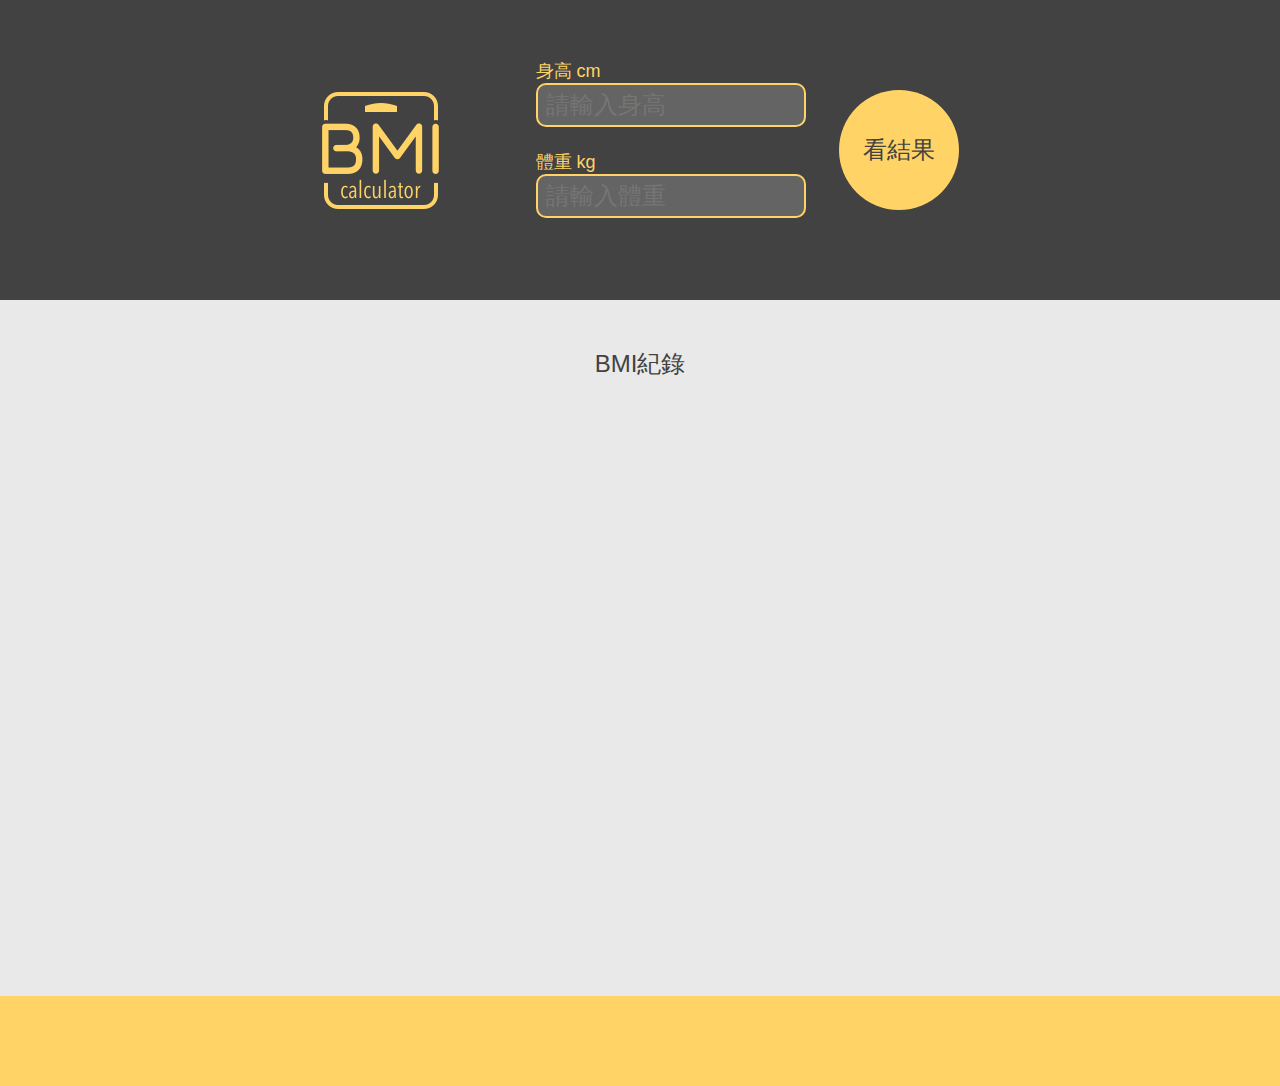
<file: bmi-calculator/index.html>
<!DOCTYPE html>
<html lang="en">
<head>
    <meta charset="UTF-8">
    <meta name="viewport" content="width=device-width, initial-scale=1.0">
    <link rel="stylesheet" href="style.css">
    <title>BMI Calculator</title>
</head>
<body>
    <div class="top-section">
        <img src="img/BMICLogo.png" alt="logo">
        <div class="content">
            <div class="input-area">
                <div class="input-item">
                    <label for="身高">身高 cm</label>
                    <input class="inputHeight" type="number" placeholder="請輸入身高">
                </div>
                <div class="input-item">
                    <label for="體重">體重 kg</label>
                    <input class="inputWeight" type="number" placeholder="請輸入體重">
                </div>
            </div>
            <input  class="check-result" type="button" value="看結果">

            <!-- BMI result -->
            <div class="show-result">
                <div class="result-circle">
                    <div class="bmi-number"></div>
                    <div class="unit">BMI</div>
                    <img class="reset-btn" src="img/icons_loop.png" alt="reset">
                </div>
                <div class="result-level"></div>   
            </div>
            
        </div>
    </div>
    <div class="result-history">
        <div class="list-title">BMI紀錄</div>
        <div class="list-section">

            <!-- BMI紀錄 -->
            <!-- <div class="history-item">
                <div class="list-content-m">理想</div>
                <div class="content-group">
                    <div class="list-content-s">BMI</div>
                    <div class="list-content-m">20.9</div>
                </div>
                <div class="content-group">
                    <div class="list-content-s">weight</div>
                    <div class="list-content-m">70kg</div>
                </div>
                <div class="content-group">
                    <div class="list-content-s">height</div>
                    <div class="list-content-m">180cm</div>
                </div>
                <div class="content-group">
                    <div class="list-content-s">06-19-2017</div>
                </div>
            </div> -->
        </div>
    </div>

    <div class="footer"></div>
</body>
<script src="all.js"></script>
</html>
</file>
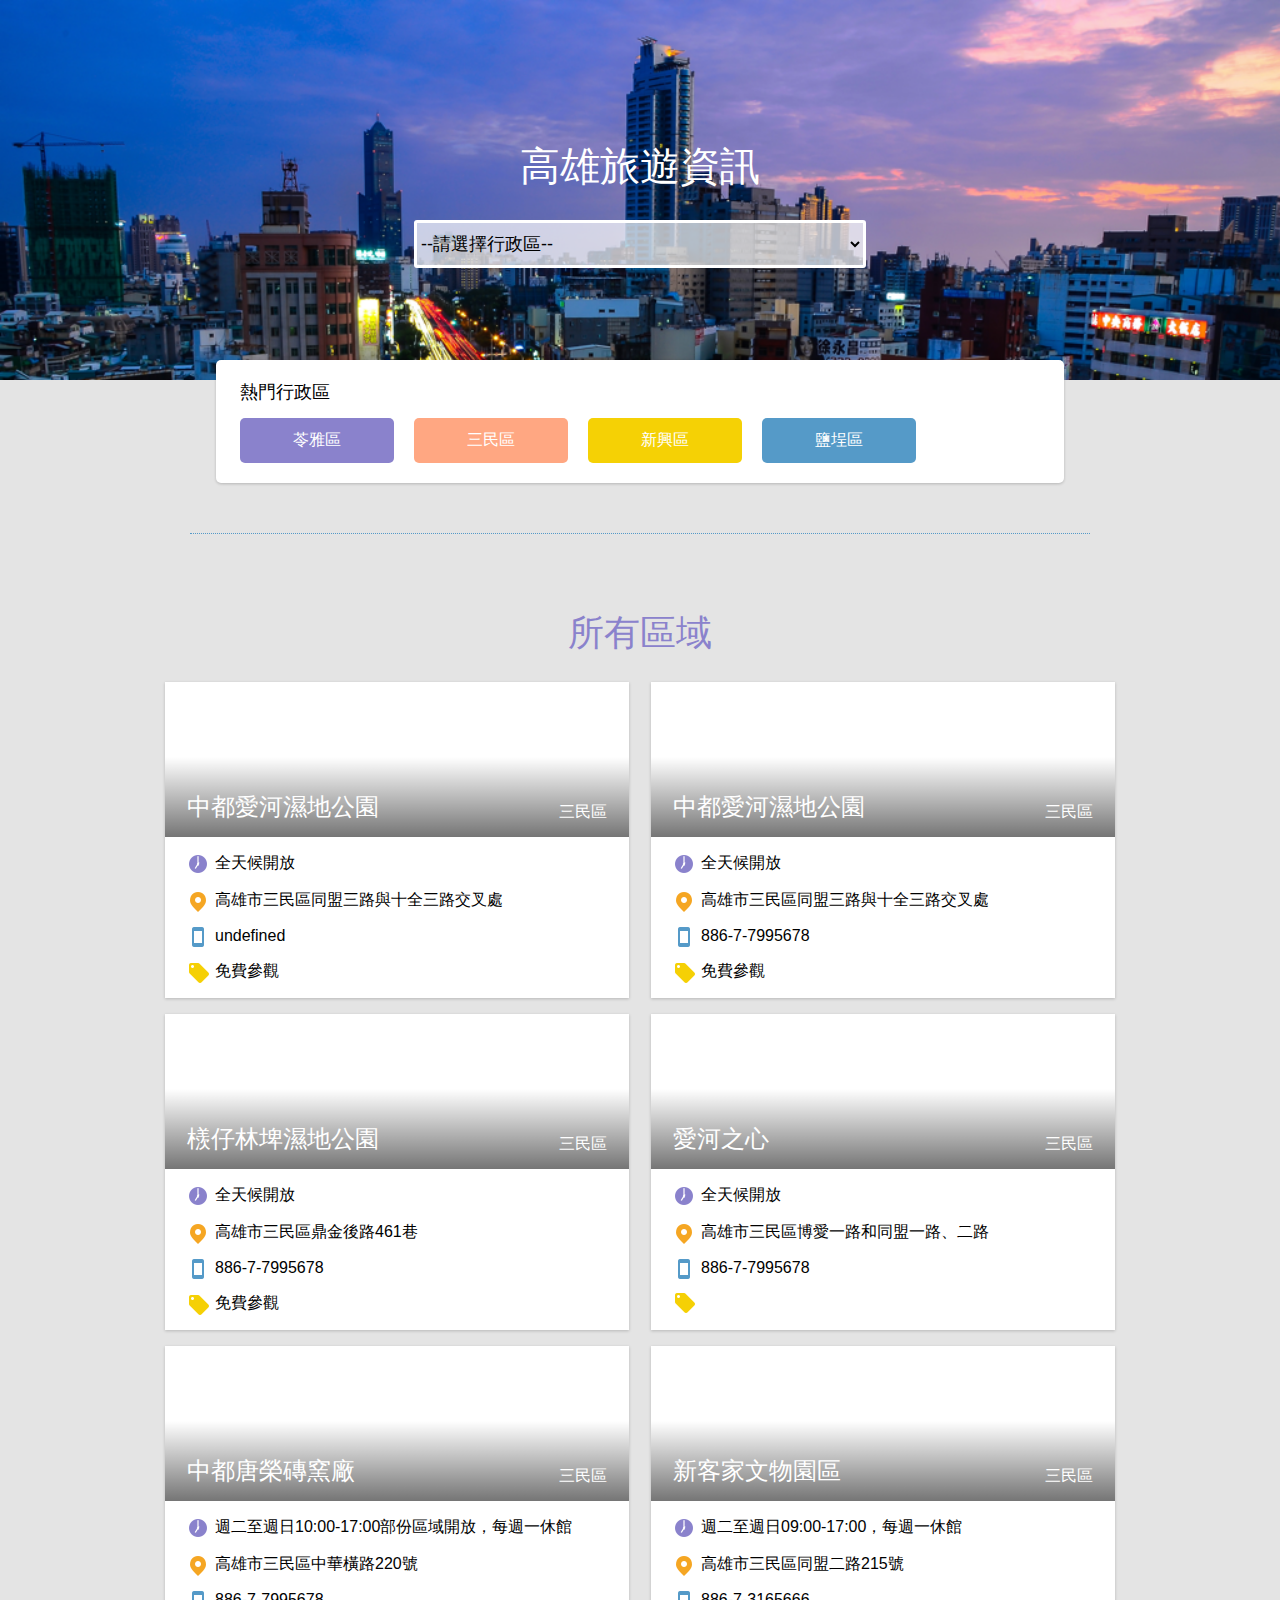
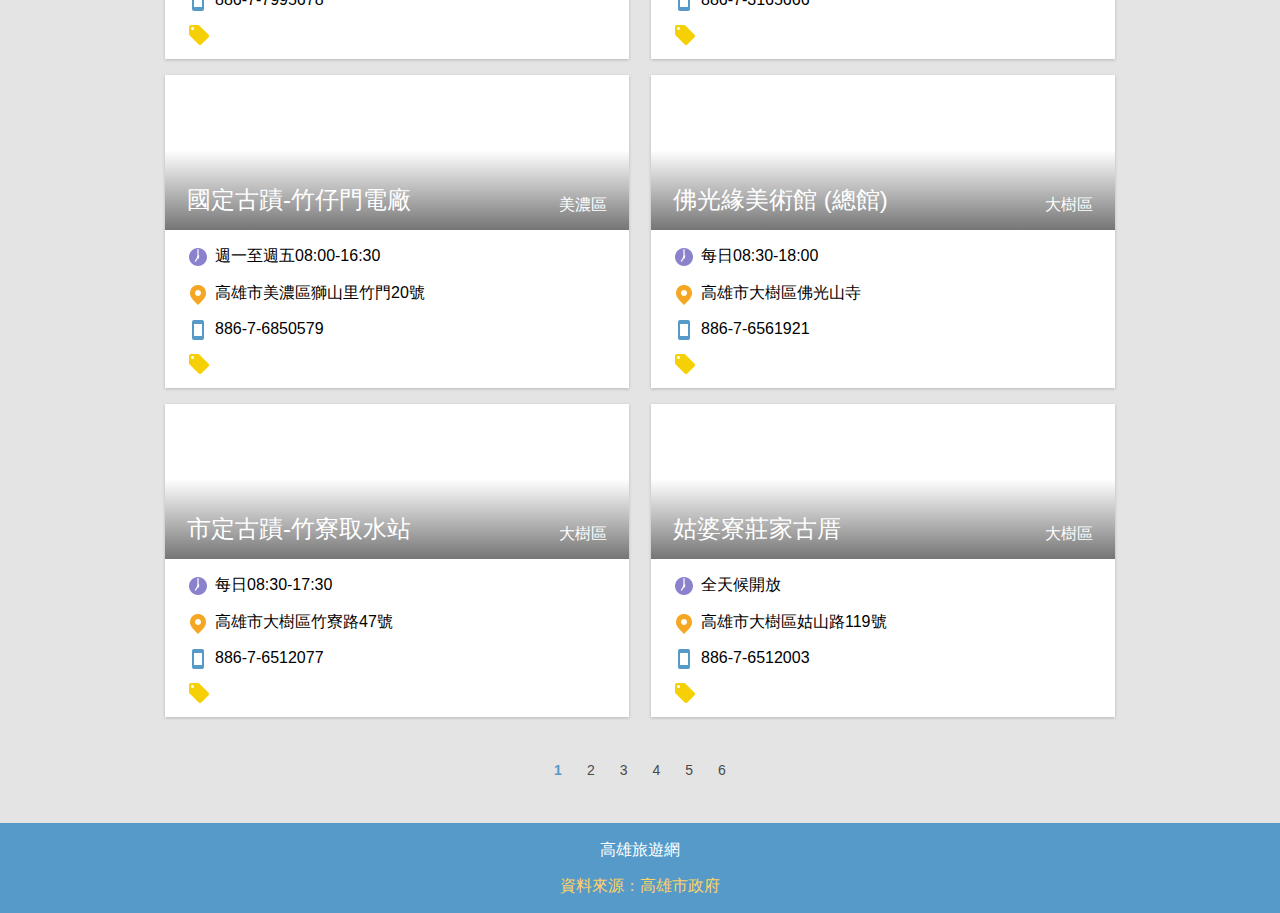
<file: kaoshiung-tourism/index.html>
<!DOCTYPE html>
<html lang="en">
<head>
    <meta charset="UTF-8">
    <meta name="viewport" content="width=device-width, initial-scale=1.0">
    <title>高雄旅遊資訊</title>
    <link rel="stylesheet" href="style.css">
</head>
<body>
    <div class="top-section">
        <h1 class="text-white">高雄旅遊資訊</h1>
        <select name="districts" id="district-select">
            <option value="default">--請選擇行政區--</option>
          </select>
    </div>
    <div class="content-section">
        <div class="tag-bar">
            <div class="title">熱門行政區</div>
            <div class="tag-section">
                <div style="background-color: #8A82CC;" class="tag">苓雅區</div>
                <div style="background-color: #FFA782;" class="tag">三民區</div>
                <div style="background-color: #F5D105 ;" class="tag">新興區</div>
                <div style="background-color: #559AC8;" class="tag">鹽埕區</div>
            </div>
        </div>
        <div class="divider"></div>
        <div class="content-title">所有區域</div>
        <div class="content-list"></div>
    </div>
    <div class="pagination" id="pagination"></div>
    
<div class="footer">
    <div class="text-white">高雄旅遊網</div>
    <div class="text-yellow">資料來源：高雄市政府 </div>
</div>
<script src="all.js"></script>
</body>
</html>
</file>
<file: bmi-calculator/style.css>
body{
    font-family: -apple-system, BlinkMacSystemFont, "PingFang TC", "PingFang SC", "PingFang HK", sans-serif;
    background-color: rgb(233, 233, 233);
    margin: 0px;
}


input {
    -webkit-appearance: none;
    -moz-appearance: none;
    appearance: none;
  }

  input[type="button"] {
    box-shadow: none;
    -webkit-box-shadow: none;
    -moz-box-shadow: none;
    border: none;
    outline: none;
  }

/* Color definition */
:root {
    --normal:#86D73E;
    --underweight: #31BAF9 ;
    --overweight: #FF982D ;
    --obesseI: #FF6C02;
    --obesseII: #FF6C02;
    --obesseIII: #FF1200;
  }


/* Custom css */

.top-section {
    background-color: #424242 ;
    display: flex;
    align-items: center;
    justify-content: center;
    height: 300px;
    width: 100%;
}

.content {
    display: flex;
    align-items: center;
}

.input-area {
    display: block;
    margin-left: 97px;
    margin-right: 53px;
}

.input-item {
    width: 250px;
    padding-bottom: 23px;
}

.input-item label {
    color: #FFD366;
    font-size: 18px;
    font-weight: 300;
}

.input-item input {
    width: 100%;
    height:40px ;
    font-size: 24px;
    background-color: rgba(255,255,255,0.18) ;
    border: #FFD366 solid 2px;
    color: white;
    border-radius: 10px;
    padding: 0 8px;
}

.check-result {
    background-color: #FFD366;
    font-size: 24px;
    color: #424242;
    height: 120px;
    width: 120px;
    border-radius: 100%;
    transition-duration: 200ms;
}

.check-result:hover {
    background-color:#FFD366;
    box-shadow: 0 1px 6px 3px rgba(255,195,49,0.64);
}

.check-result:active {
    background-color: #DEA921;;
}


.show-result {
    display: flex;
    justify-content: center;
    align-items: center;
    color: var(--normal);
    display: none;
}

.result-circle {
    border-radius: 100%;
    border: solid 6px;
    width: 123px;
    height: 123px;
    position: relative;
    display: flex;
    flex-direction: column;
    align-items: center;
    justify-content: center;
}

.bmi-number {
    font-size: 32px;
    font-weight: 600;
}

.unit {
    font-size: 14px;
}

.result-level {
    font-size: 32px;
    padding-left: 18px;
}

.reset-btn {
    position: absolute;
    padding: 5px 8px;
    background-color: var(--normal);
    border-radius: 100%;
    bottom:6px;
    right: -3px;
    border: 3px solid #424242;
}


.result-history {
    padding: 48px 20px;
    min-height: 600px;
    display: flex;
    flex-direction: column;
    align-items: center;
    /* justify-content: center; */

}

.list-title {
    font-size: 24px;
    color: #424242;
    padding-bottom: 36px;
}

.list-section {
    width: 624px;
}

.history-item {
    background-color: white;
    width: 100%;
    padding: 20px 10px;
    display: flex;
    align-items: center;
    justify-content: space-between;
    margin-bottom: 16px;
}

.content-group {
    display: flex;
    align-items: center;
    gap: 7px;
}

.list-content-m {
    font-size: 20px;
    color: #424242;
}

.list-content-s {
    font-size: 12px;
    color: #424242;
}


.footer {
    background-color: #FFD366;
    height: 90px;
    width: 100%;
}
</file>
<file: kaoshiung-tourism/style.css>
body {
    font-family: -apple-system, BlinkMacSystemFont, "PingFang TC", "PingFang SC", "PingFang HK", "Microsoft JhengHei", sans-serif;
    background-color: rgb(228, 228, 228);
    margin: 0px;
}


/* 通用css */

h1 {
    font-size: 40px;
    font-weight: 400;
}

.text-white {
    color: white;
}

.text-yellow {
    color: #FFD366;
}

/* 個別css */

.top-section {
    background-image: url(img/Hero.png) ;
    background-size: cover;
    background-position: top;
    height: 380px;
    padding: 0 20px;
    display: flex;
    flex-direction: column;
    justify-content: center;
    align-items: center;
}

#district-select {
    max-width: 452px;
    width: 100%;
    height: 48px;
    font-size: 18px;
    background: rgba(255,255,255,0.70);
    border: 3px solid #FFFFFF;
    border-radius: 3px;
}

.content-section {
    display: flex;
    align-items: center;
    justify-items: center;
    flex-direction: column;
    margin: 0px 20px 40px 20px;
}

.tag-bar {
    background: #FFFFFF;
    box-shadow: 0 1px 3px 0 rgba(0,0,0,0.20);
    border-radius: 5px;
    width: 90%;
    max-width: 800px;
    padding: 20px 24px;
    margin-top: -20px;
    
}

.tag-bar .title {
    font-size: 18px;
    padding-bottom: 14px;
}

.tag-section {
    display: flex;
    flex-wrap: wrap;
    gap: 20px;
}

.tag {
    min-width: 130px;
    color: white;
    padding: 12px 12px;
    border-radius: 5px;
    text-align: center;
    cursor: pointer;
}

.tag:hover {
    opacity: 0.8;
}

.divider {
    border-top: 1px dotted #559AC8;
    width: 100%;
    max-width: 900px;
    margin-top: 50px;
    margin-bottom: 75px;
}

.content-title {
    color: #8A82CC;
    font-size: 36px;
}

.content-list {
    margin-top: 24px;
    display: flex;
    flex-wrap: wrap;
    justify-content: space-between;
    width: 100%;
    max-width: 950px;
    gap: 16px;
}

.content-card {
    background-color: #FFFFFF;
    box-shadow: 0 1px 3px 0 rgba(0,0,0,0.20);
    max-width: 464px;
    width: 100%;
    height: auto;
}

.content-card .top {
    width: 100%;
    height: 155px;
    background-size: cover;
    display: flex;
    align-items: end;
}

.content-card .content {
    display: flex;
    flex-direction: row;
    justify-content: space-between;
    align-items: flex-end;
    height: 52px;
    width: 100%;
    padding: 14px 22px;
    color: white;
    background-image: linear-gradient(-180deg, rgba(0,0,0,0.00) 0%, rgba(0,0,0,0.54) 100%);
}

.content-card .content .title {
    font-size: 24px;
}

.content-card .content .district {
    font-size: 16px;
}

.content-card .bottom {
    padding: 16px 24px;
    display: flex;
    flex-direction: column;
    gap: 16px;
}

.info-group {
    display: flex;
    gap: 8px;
    align-items: center;
}

.info-group .icon {
    width: 18px;
    height: 18px;
    text-align: center;
}

.info-text {
    font-size: 16px;
}


.pagination {
    display: flex;
    gap: 5px;
    align-items: center;
    justify-content: center;
    flex-wrap: wrap;
    margin: 40px 0px;
}
.pagination button {
    padding: 5px 10px;
    color: #4A4A4A ;
    font-size: 14px;
    cursor: pointer;
    border: 0px;
    background-color: transparent;
}

.pagination button:hover {
    color: #559AC8;
}

.footer {
    background-color: #559AC8 ;
    height: 90px;
    display: flex;
    flex-direction: column;
    gap:15px;
    justify-content: center;
    align-items: center;
}
</file>
